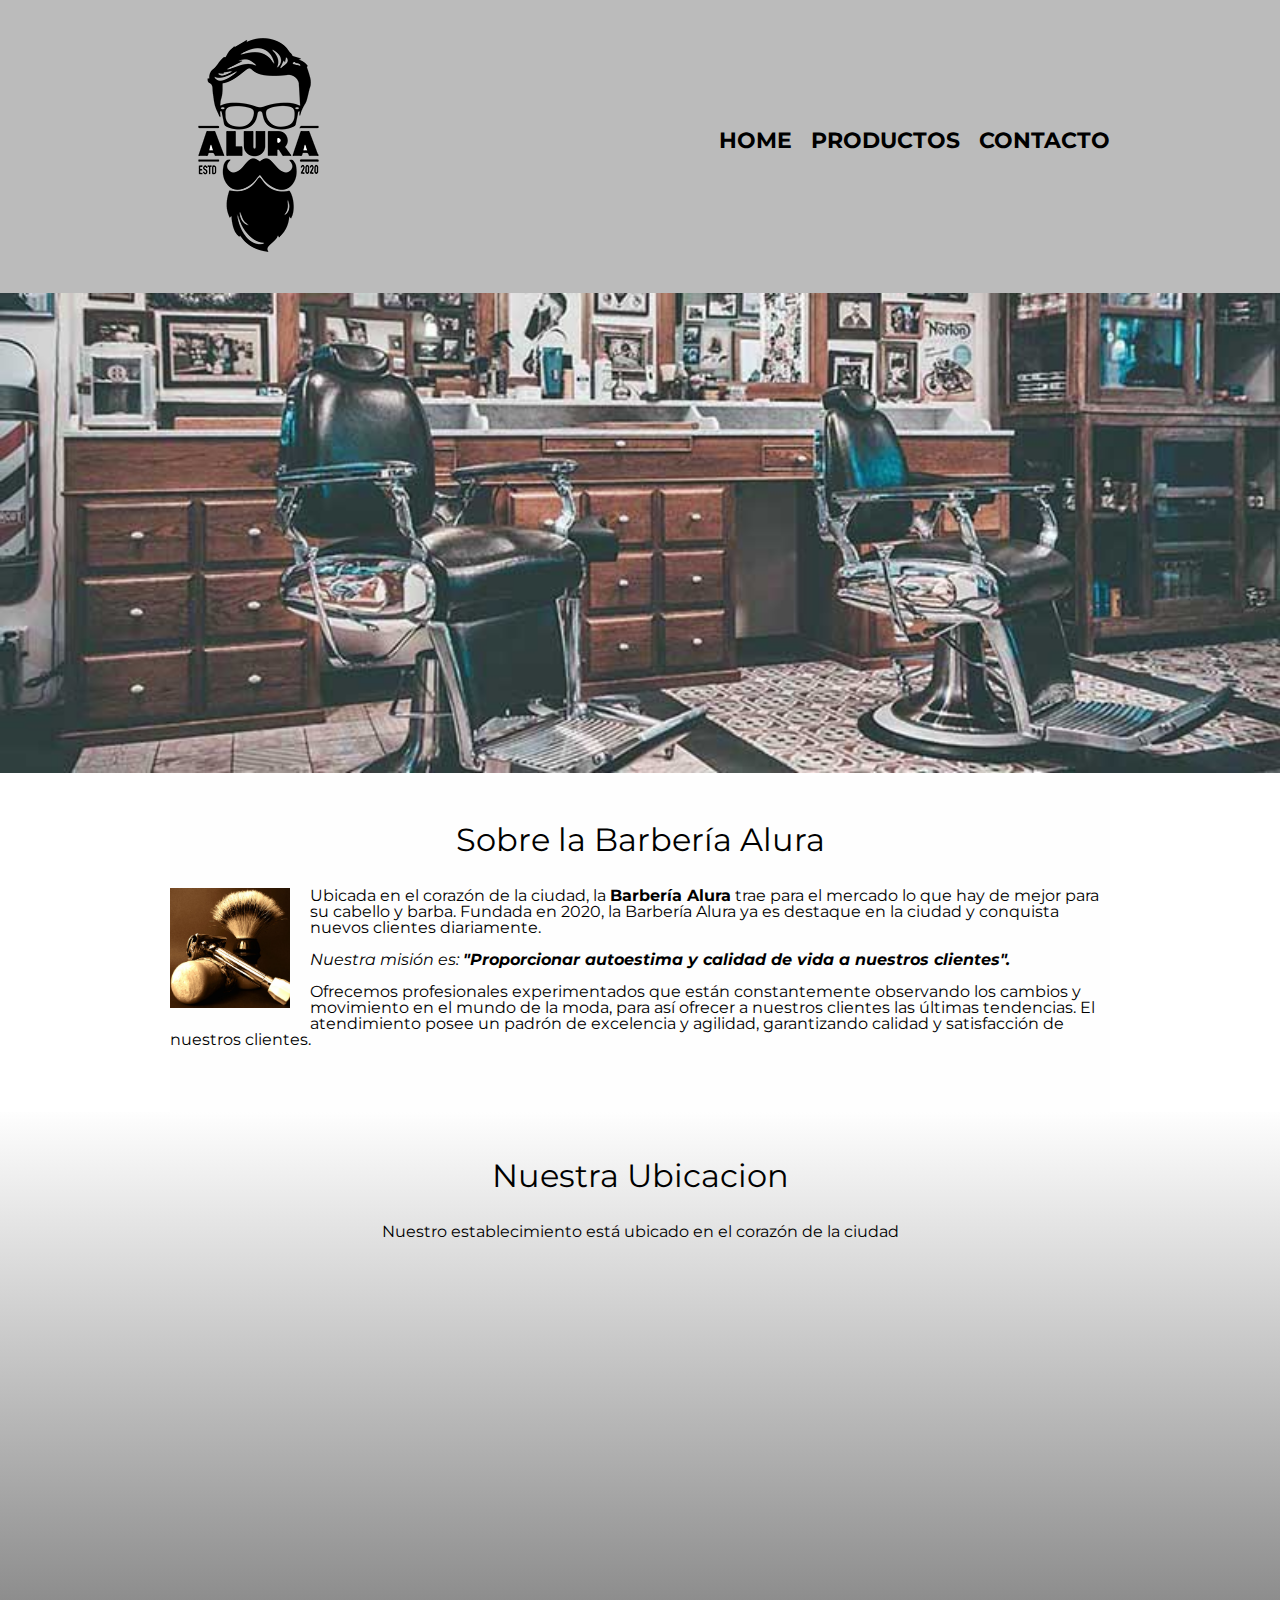
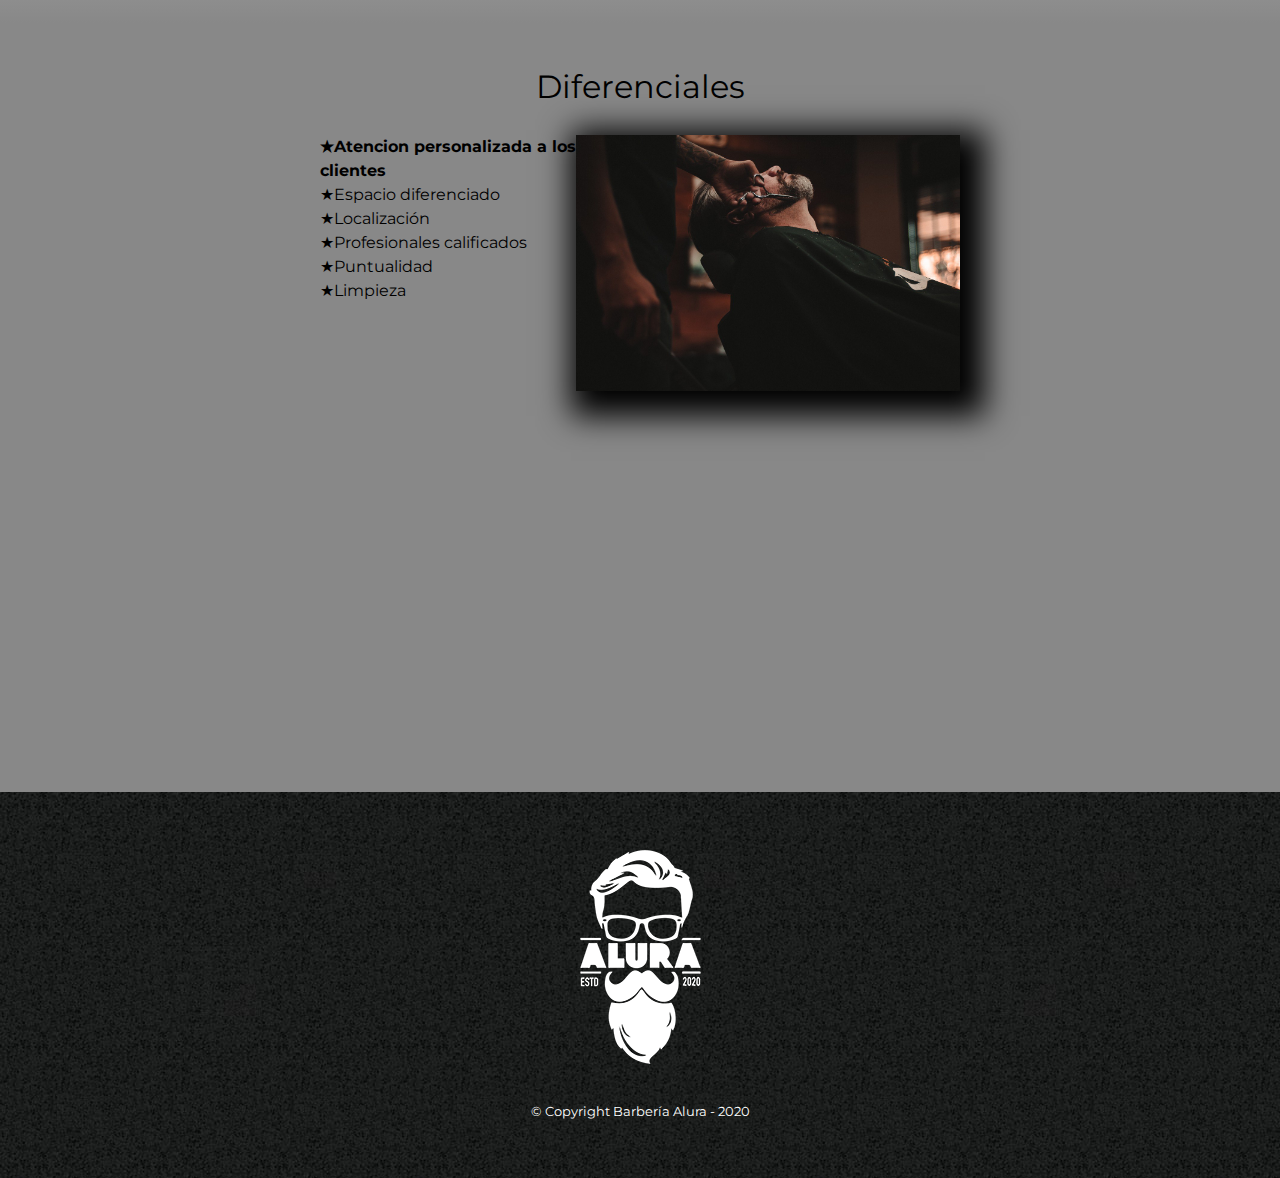
<file: index.html>
<!DOCTYPE html>

<html lang="es">

    <head> <!-- Etiquetas informativas -->
        <meta charset="UTF-8">
        <meta name="viewport" content="width-device-width">
        <title>Barbería Alura</title>
        <link rel="stylesheet" href="reset.css">
        <link rel="stylesheet" href="style.css">
        <link href="https://fonts.googleapis.com/css2?family=Montserrat:wght@300&display=swap" rel="stylesheet">
    </head>
    
    <body> <!-- Etiquetas de contenido -->

        <header>
            <div class="caja">
                <h1><img src="imagenes/logo.png"></h1>
                <nav>
                    <ul>
                        <li><a href="index.html">Home</a></li>
                        <li><a href="productos.html">Productos</a></li>
                        <li><a href="contacto.html">Contacto</a></li>
                    </ul>    
                </nav>
            </div>
        </header>

        <img class="banner" src="banner/banner.jpg">

        <main>
            <section class="principal">

                <h2 class="titulo-principal"> Sobre la Barbería Alura </h2> 

                <img class="utensilios" src="banner/utensilios.jpg" alt="utensilios">

                <p> Ubicada en el corazón de la ciudad, la <strong>Barbería Alura</strong> trae para el mercado lo que hay de mejor para su cabello y barba. Fundada en 2020, la Barbería Alura ya es destaque en la ciudad y conquista nuevos clientes diariamente. </p>

                <p id="mision"><em> Nuestra misión es: <strong>"Proporcionar autoestima y calidad de vida a nuestros clientes". </strong></em></p>

                <p> Ofrecemos profesionales experimentados que están constantemente observando los cambios y movimiento en el mundo de la moda, para así ofrecer a nuestros clientes las últimas tendencias. El atendimiento posee un padrón de excelencia y agilidad, garantizando calidad y satisfacción de nuestros clientes. </p>

            </section>

            <section class="mapa">
                <h3 class="titulo-principal">Nuestra Ubicacion</h3>
                <p>Nuestro establecimiento está ubicado en el corazón de la ciudad</p>

                <div class="mapa-contenido">
                    <iframe src="https://www.google.com/maps/embed?pb=!1m18!1m12!1m3!1d3792.7713821438656!2d-96.1184067!3d18.0821353!2m3!1f0!2f0!3f0!3m2!1i1024!2i768!4f13.1!3m3!1m2!1s0x85c3e78d1cd93621%3A0xd8b2c19bd5857b74!2sTUXTEPEC%20OAXACA!5e0!3m2!1ses-419!2smx!4v1706066370976!5m2!1ses-419!2smx" width="100%" height="300" style="border:0;" allowfullscreen="" loading="lazy" referrerpolicy="no-referrer-when-downgrade"></iframe>
                </div>

            </section>
        
            <section class="diferenciales">
                <h3 class="titulo-principal">Diferenciales</h3>

                <div class="contenido-diferenciales">
                    <ul class="lista-diferenciales">
                        <li class="items">Atencion personalizada a los clientes</li>
                        <li class="items">Espacio diferenciado</li>
                        <li class="items">Localización</li>
                        <li class="items">Profesionales calificados</li>
                        <li class="items">Puntualidad</li>
                        <li class="items">Limpieza</li>
                    </ul><img src="banner/diferenciales.jpg" class="imagen-diferenciales">

                </div>
                
                <div class="video">
                    <iframe width="100%" height="315" src="https://www.youtube.com/embed/wcVVXUV0YUY?si=S8BhRgNE_S6Kcu4F&amp;start=4" title="YouTube video player" frameborder="0" allow="accelerometer; autoplay; clipboard-write; encrypted-media; gyroscope; picture-in-picture; web-share" allowfullscreen></iframe>
                </div>


            </section>
           

        </main>


        <footer>
            <img src="imagenes/logo-blanco.png">
            <p class="copyright">&copy Copyright Barbería Alura - 2020</p>
        </footer>
    </body>

</html>
</file>
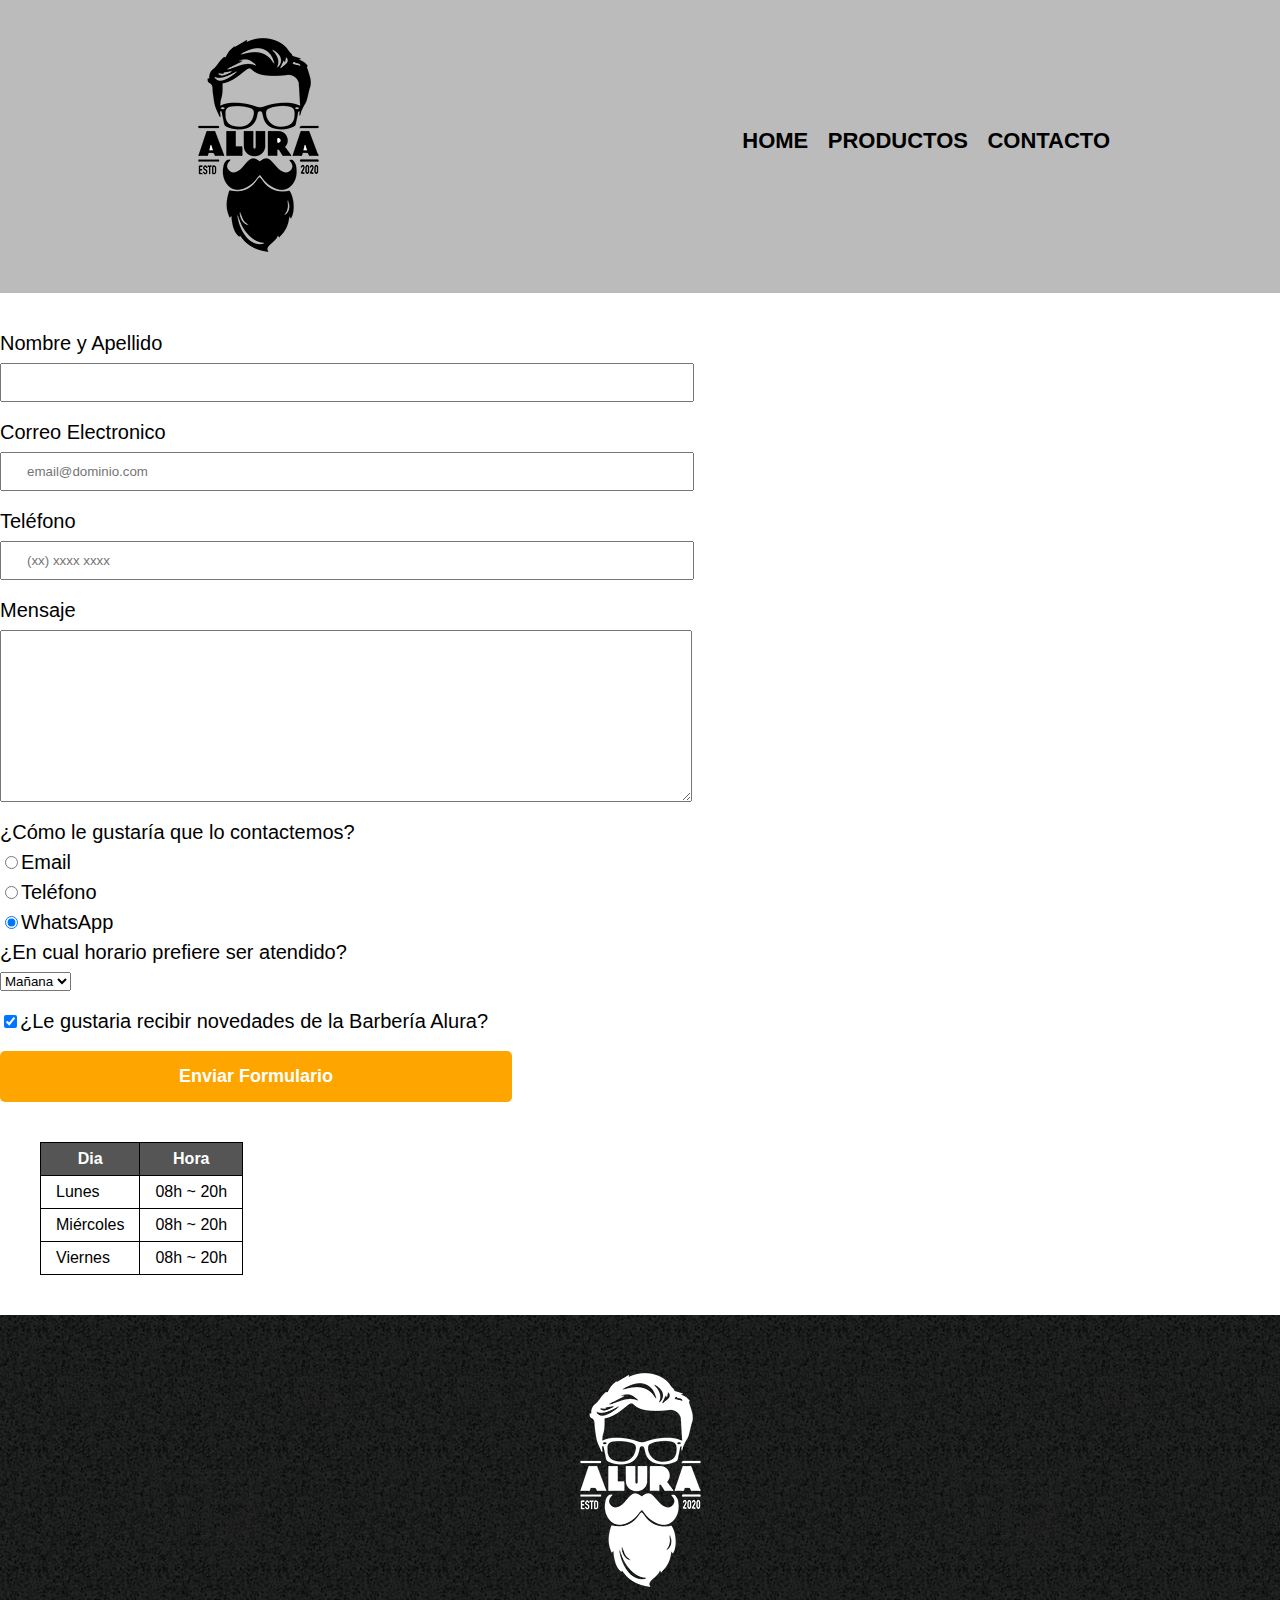
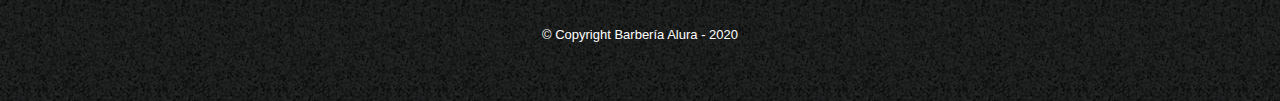
<file: contacto.html>
<!DOCTYPE html>
<html>
    <head>
        <meta charset="UTF-8">
        <title>Contacto - Barberia Alura</title>
        <link rel="stylesheet" href="reset.css">
        <link rel="stylesheet" href="style.css">
    </head>

    <body>
        <header>
            <div class="caja">
                <h1><img src="imagenes/logo.png" alt="logo de la Barberia Alura"></h1>
                <nav>
                    <ul>
                        <li><a href="index.html">Home</a></li>
                        <li><a href="productos.html">Productos</a></li>
                        <li><a href="contacto.html">Contacto</a></li>
                    </ul>    
                </nav>
            </div>
        </header>
        
        <main>
            <form>
                <label for="nombreapellido">Nombre y Apellido</label>
                <input type="text" id="nombreapellido" class="input-padrom" required>

                <label for="correoelectronico">Correo Electronico</label>
                <input type="email" id="correoelectronico" class="input-padrom" required placeholder="email@dominio.com">

                <label for="telefono">Teléfono</label>
                <input type="tel" id="telefono" class="input-padrom" required placeholder="(xx) xxxx xxxx">

                <label for="mensaje">Mensaje</label>
                <textarea cols="70" rows="10" id="mensaje" class="input-padrom" required></textarea>

                <fieldset>
                    <legend>¿Cómo le gustaría que lo contactemos?</legend>

                    <label for="radio-email"><input type="radio" name="contacto" value="email" id="radio-email">Email</label>
                    

                    <label for="radio-telefono"><input type="radio" name="contacto" value="telefono" id="radio-telefono">Teléfono</label>
                    

                    <label for="radio-whatsapp"><input type="radio" name="contacto" value="whatsApp" id="radio-whatsapp" checked>WhatsApp</label>

                </fieldset>
                
                <fieldset>
                    <legend>¿En cual horario prefiere ser atendido?</legend>
                    <select>
                        <option>Mañana</option>
                        <option>Tarde</option>
                        <option>Noche</option>
                    </select>
                </fieldset>

                <label class="checkbox"><input type="checkbox" checked>¿Le gustaria recibir novedades de la Barbería Alura?</label>

                <input type="submit" value="Enviar Formulario" class="enviar">
            </form>

            <table>
                <thead>
                    <tr>
                        <th>Dia</th>
                        <th>Hora</th>
                    </tr>
                </thead>

                <tbody>
                    <tr>
                        <td>Lunes</td>
                        <td>08h ~ 20h</td>
                    </tr>
                    <tr>
                        <td>Miércoles</td>
                        <td>08h ~ 20h</td>
                    </tr>
                    <tr>
                        <td>Viernes</td>
                        <td>08h ~ 20h</td>
                    </tr>
                </tbody>
            </table>

        </main>

        <footer>
            <img src="imagenes/logo-blanco.png" alt="logo de la Barberia Alura">
            <p class="copyright">&copy Copyright Barbería Alura - 2020</p>
        </footer>
    </body>
</html>
</file>
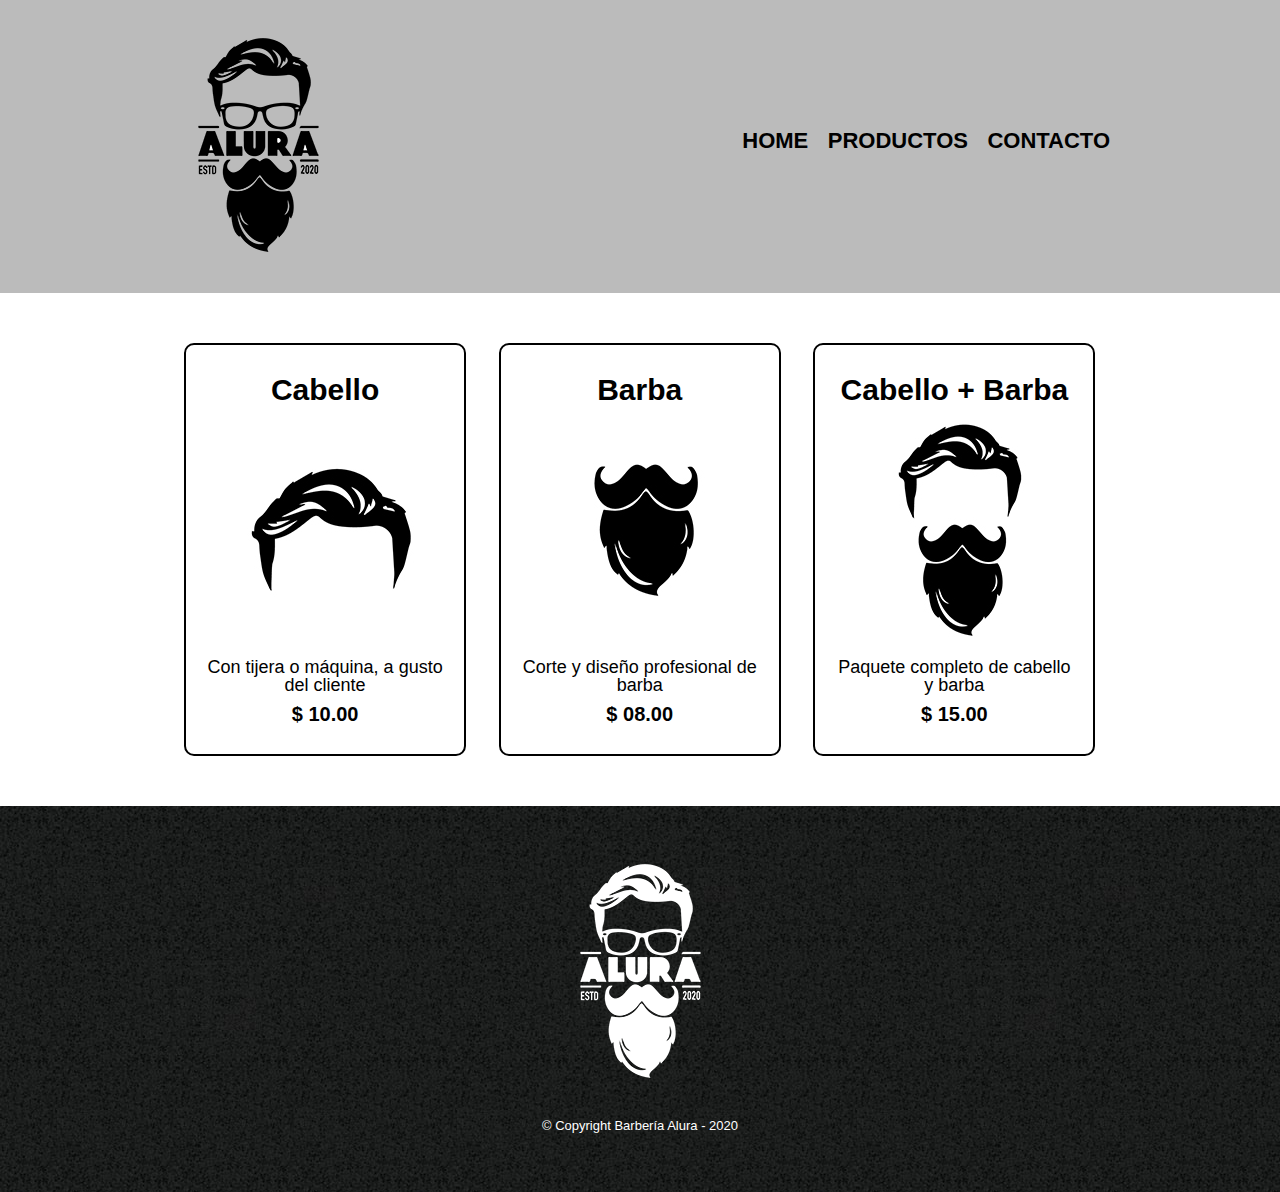
<file: productos.html>
<!DOCTYPE html>
<html>
    <head>
        <meta charset="UTF-8">
        <title>Productos - Barberia Alura</title>
        <link rel="stylesheet" href="reset.css">
        <link rel="stylesheet" href="style.css">
    </head>

    <body>
        <header>
            <div class="caja">
                <h1><img src="imagenes/logo.png"></h1>
                <nav>
                    <ul>
                        <li><a href="index.html">Home</a></li>
                        <li><a href="productos.html">Productos</a></li>
                        <li><a href="contacto.html">Contacto</a></li>
                    </ul>    
                </nav>
            </div>
        </header>

        <main>
            <ul class="productos">
                <li>
                    <h2>Cabello</h2>
                    <img src="imagenes/cabello.jpg">
                    <p class="productoDescripcion">Con tijera o máquina, a gusto del cliente</p>
                    <p class="productoPrecio">$ 10.00</p>
                </li>
                <li>
                    <h2>Barba</h2>
                    <img src="imagenes/barba.jpg">
                    <p class="productoDescripcion">Corte y diseño profesional de barba</p>
                    <p class="productoPrecio">$ 08.00</p>
                </li>
                <li>
                    <h2>Cabello + Barba</h2>
                    <img src="imagenes/cabello+barba.jpg">
                    <p class="productoDescripcion">Paquete completo de cabello y barba</p>
                    <p class="productoPrecio">$ 15.00</p>                    
                </li>
            </ul>
        </main>

        <footer>
            <img src="imagenes/logo-blanco.png">
            <p class="copyright">&copy Copyright Barbería Alura - 2020</p>
        </footer>
    </body>
</html>
</file>
<file: style.css>
body{
    font-family: 'Montserrat', sans-serif;
}

header {
    background-color: #BBBBBB;
    padding: 20px 0;
}

.caja {
    width: 940px;
    position: relative;
    margin: 0 auto;
}

nav{
    position: absolute;
    top: 110px;
    right: 0px;
}

nav li {
    display: inline-block;
    margin: 0 0 0 15px;
}

nav a {
    text-transform: uppercase;
    color: #000000;
    font-weight: bold;
    font-size: 22px;
    text-decoration: none;
}

nav a:hover{
    color: #c78c19;
    text-decoration: underline;
}

.productos {
    width: 940px;
    margin: 0 auto;
    padding: 50px;
}

.productos li {
    display: inline-block;
    text-align: center;
    width: 30%;
    vertical-align: top;
    margin: 0 1.5%;
    padding: 30px 20px;
    box-sizing: border-box;
    border: 2px solid #000000;
    border-radius: 10px;

}

.productos li:hover{
    border-color: #c78c19;

}

.productos li:active{
    border-color: #088c19;
}

.productos h2 {
    font-size: 30px;
    font-weight: bold;
}

.productos li:hover h2{
    font-size: 33px;
}

.productoDescripcion {
    font-size: 18px;
}

.productoPrecio {
    font-size: 20px;
    font-weight: bold;
    margin-top: 10px;
}

footer {
    text-align: center;
    background: url(imagenes/bg.jpg);
    padding: 40px;
}

.copyright {
    color: #FFFFFF;
    font-size: 13px;
    margin: 20px;
}

form {
    margin: 40px 0;
}

form label, form legend {
    display: block;
    font-size: 20px;
    margin: 0 0 10px;
}

.input-padrom {
    display: block;
    margin: 0 0 20px;
    padding: 10px 25px;
    width: 50%;
}

.checkbox {
    margin: 20px 0;
}

.enviar {
    width: 40%;
    padding: 15px 0;
    font-size: 18px;
    font-weight: bold;
    color: white;
    background: orange;
    border: none;
    border-radius: 5px;
    transition: 1s all;
    cursor: pointer;
}

.enviar:hover {
    background: darkorange;
    transform: scale(1.2);
    
}

table {
    margin: 40px 40px;
}

thead {
    background: #555555;
    color: white;
    font-weight: bold;
}

td, th {
    border: 1px solid #000000;
    padding: 8px 15px;
}

/*CSS para el home*/

.banner {
    width: 100%;
}

.principal {
    padding: 3em 0;
    background: #FEFEFE;
    width: 940px;
    margin: 0 auto;
}

.titulo-principal {
    text-align: center;
    font-size: 2em;
    margin: 0 0 1em;
    clear: left;
}

.principal p {
    margin: 0 0 1em;
}

.principal strong {
    font-weight: bold;
}

.principal em {
    font-style: italic;
}

.utensilios {
    width: 120px;
    float: left;
    margin: 0 20px 20px 0;
}

.mapa {
    padding: 3em 0;
    background: linear-gradient(#FEFEFE, #888888);
}

.mapa p {
    margin: 0 0 2em;
    text-align: center;
}

.mapa-contenido {
    width: 940px;
    margin: 0 auto;
}

.diferenciales {
    padding: 3em 0;
    background: #888888;
}

.contenido-diferenciales {
    width: 640px;
    margin: 0 auto;
}

.lista-diferenciales {
    width: 40%;
    display: inline-block;
    vertical-align: top;
}

.items {
    line-height: 1.5;
}

.items:before {
    content: "★";
}

.items:first-child {
    font-weight: bold;
}

.imagen-diferenciales {
    width: 60%;
    transition: 400ms;
    box-shadow: 10px 10px 30px 15px #000000;
}

.imagen-diferenciales:hover {
    opacity: 0.3;
}

.video {
    width: 560px;
    margin: 1em auto;
}

@media screen and (max-width:480px) {
    h1{
        text-align: center;
    }
    nav{
        position: static;
    }

    .caja, .principal, .mapa, .contenido-diferenciales, .video{
        width: auto;
    }

    .lista-diferenciales, .imagen-diferenciales{
        width: 100%;
    }
}
</file>
